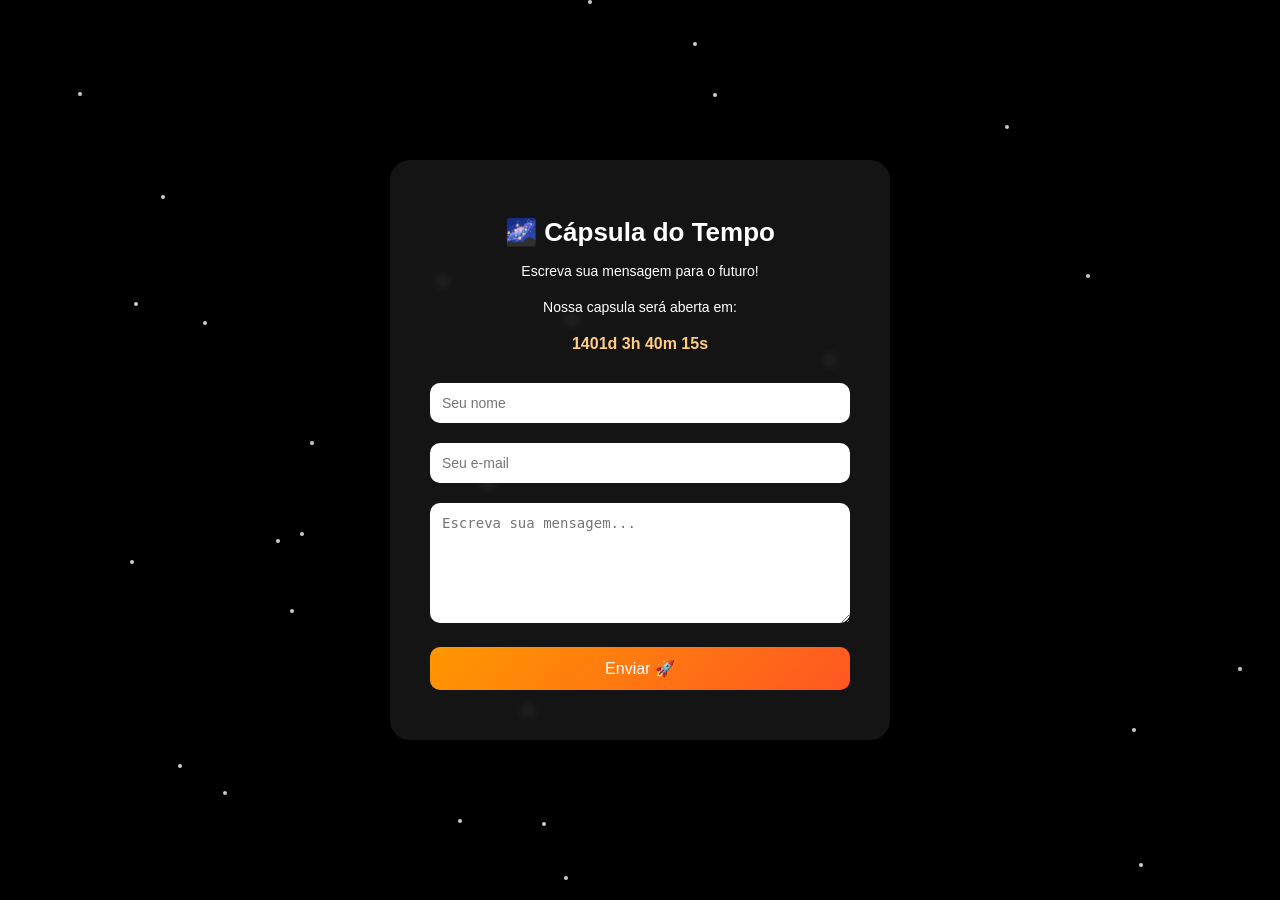
<file: index.html>
<!DOCTYPE html>
<html lang="pt-BR">
<head>
  <meta charset="UTF-8">
  <title>Cápsula do Tempo</title>
  <link rel="stylesheet" href="timecapsule.css">
</head>
<body>
  <div class="capsula">
    <h1>🌌 Cápsula do Tempo</h1>
    <p>Escreva sua mensagem para o futuro!</p>

    <p>Nossa capsula será aberta em:</p>

    <div id="contador"></div>

      <form action="https://formsubmit.co/pcrinzo20@hotmail.com" method="POST">
        <input type="text" name="nome" placeholder="Seu nome" required>
        <input type="email" name="email" placeholder="Seu e-mail" required>
        <textarea name="mensagem" rows="6" placeholder="Escreva sua mensagem..." required></textarea>

        <input type="hidden" name="_captcha" value="false">
        <input type="hidden" name="_subject" value="Nova mensagem para a cápsula do tempo!">
        <input type="hidden" name="_next" value="https://pcrinzo.github.io/TimeCapsule/"> 

        <button type="submit">Enviar 🚀</button>
      </form>


  </div>

  <script src="timecapsule.js"></script>
</body>
</html>
</file>
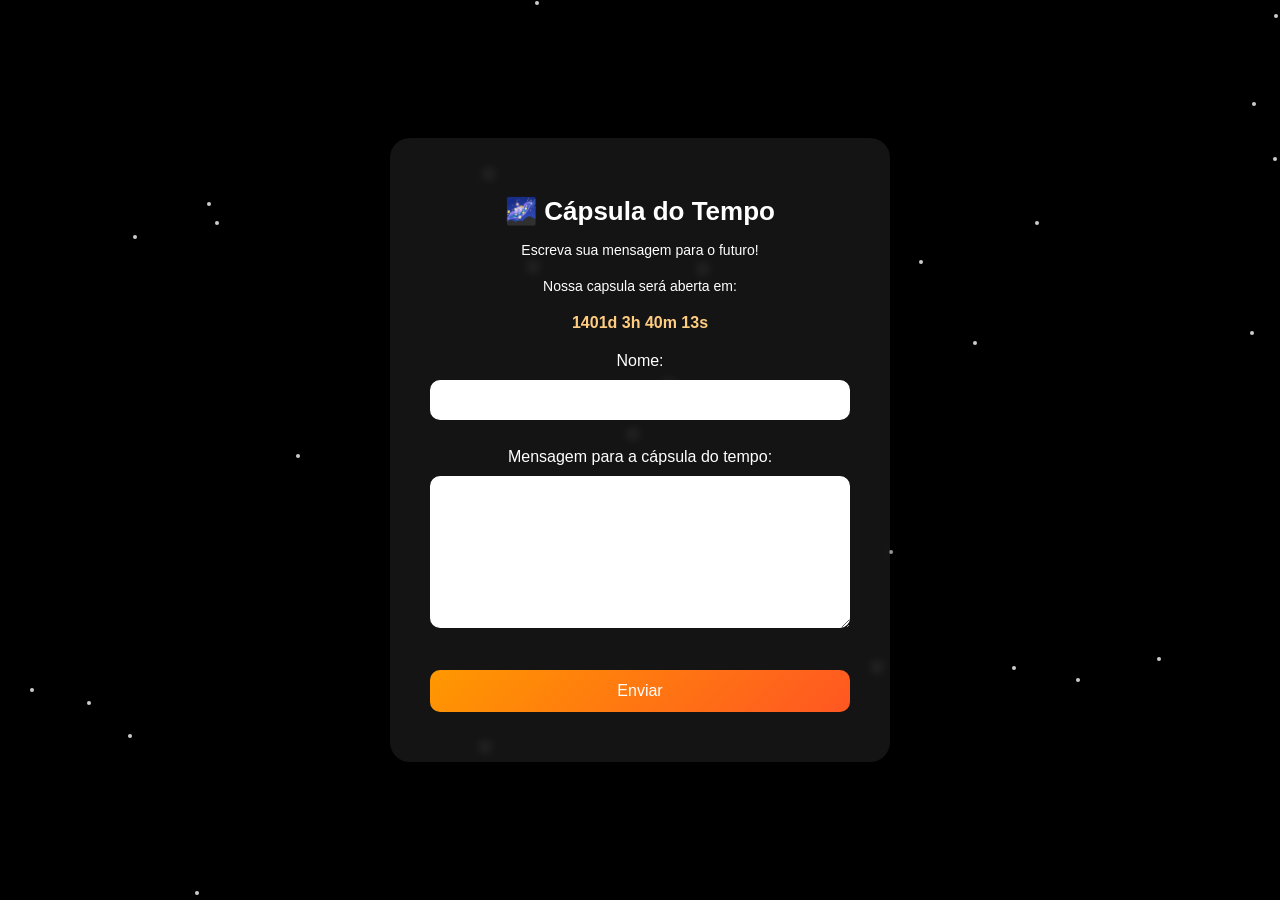
<file: timecapsule.html>
<!DOCTYPE html>
<html lang="pt-BR">
<head>
  <meta charset="UTF-8">
  <title>Cápsula do Tempo</title>
  <link rel="stylesheet" href="timecapsule.css">
</head>
<body>
  <div class="capsula">
    <h1>🌌 Cápsula do Tempo</h1>
    <p>Escreva sua mensagem para o futuro!</p>

    <p>Nossa capsula será aberta em:</p>

    <!-- Contador -->
    <div id="contador"></div>

    <form action="https://formsubmit.co/pcrinzo20@hotmail.com" method="POST">

    <input type="hidden" name="_next" value="http://127.0.0.1:5500/timecapsule.html">


    <input type="hidden" name="_captcha" value="false">

    <label for="nome">Nome:</label>
    <input type="text" id="nome" name="nome" required><br><br>

    <label for="mensagem">Mensagem para a cápsula do tempo:</label><br>
    <textarea id="mensagem" name="mensagem" rows="8" required></textarea><br><br>

    <button type="submit">Enviar</button>
</form>

  </div>

  <script src="timecapsule.js"></script>
</body>
</html>
</file>
<file: timecapsule.css>
body {
  margin: 0;
  padding: 0;
  font-family: 'Poppins', sans-serif;
  color: white;
  height: 100vh;
  display: flex;
  justify-content: center;
  align-items: center;
  overflow: hidden;
  background: black;
  position: relative;
}

body::before {
  content: "";
  position: absolute;
  top: 0; left: 0;
  width: 100%; height: 100%;
  background: black url("https://www.transparenttextures.com/patterns/stardust.png");
  animation: stars 100s linear infinite;
  z-index: -2;
}

@keyframes stars {
  from { background-position: 0 0; }
  to { background-position: -10000px 10000px; }
}

/* Caixa da cápsula */
.capsula {
  background: rgba(255, 255, 255, 0.08);
  backdrop-filter: blur(6px);
  padding: 40px;
  border-radius: 20px;
  box-shadow: 0 8px 25px rgba(0,0,0,0.6);
  width: 420px;
  text-align: center;
  position: relative;
  z-index: 2;
  animation: fadeIn 2s ease;
}

@keyframes fadeIn {
  from { opacity: 0; transform: translateY(20px); }
  to { opacity: 1; transform: translateY(0); }
}

h1 {
  font-size: 26px;
  margin-bottom: 15px;
}

p {
  font-size: 14px;
  margin-bottom: 20px;
}

/* Contador */
#contador {
  font-size: 16px;
  font-weight: bold;
  margin-bottom: 20px;
  color: #ffcc80;
}

/* Inputs e botão iguais */
input, button {
  width: 100%;
  box-sizing: border-box;
  padding: 12px;
  margin: 10px 0;
  border: none;
  border-radius: 10px;
  font-size: 14px;
}

/* Textarea do mesmo tamanho na largura, mas cresce só para baixo */
textarea {
  width: 100%;
  min-height: 120px;        /* altura inicial */
  resize: vertical;         /* pode aumentar só para baixo */
  padding: 12px;
  margin: 10px 0;
  border: none;
  border-radius: 10px;
  font-size: 14px;
  box-sizing: border-box;
}

/* Botão manter estilo */
button {
  background: linear-gradient(135deg, #ff9800, #ff5722);
  border: none;
  border-radius: 10px;
  font-size: 16px;
  cursor: pointer;
  color: white;
  transition: 0.3s;
}

button:hover {
  background: linear-gradient(135deg, #ffa726, #ff7043);
  transform: scale(1.05);
}


.particle {
  position: absolute;
  width: 4px;
  height: 4px;
  background: white;
  border-radius: 50%;
  opacity: 0.8;
  animation: float 8s infinite ease-in-out;
}

@keyframes float {
  0% { transform: translateY(0) scale(1); opacity: 1; }
  50% { transform: translateY(-40px) scale(1.3); opacity: 0.5; }
  100% { transform: translateY(0) scale(1); opacity: 1; }
}

/* Overlay escurecido */
.overlay {
  position: fixed;
  top: 0;
  left: 0;
  width: 100%;
  height: 100%;
  background: rgba(0,0,0,0.8);
  pointer-events: none;
  overflow: hidden;
  z-index: 1000;
  display: flex;
  justify-content: center;
  align-items: center;
  flex-direction: column;
  color: #ffcc80;
  font-size: 24px;
  font-weight: bold;
  opacity: 0;
  animation: fadeInOverlay 0.5s forwards;
}

/* Partículas da explosão */
.overlay .particle {
  position: absolute;
  width: 6px;
  height: 6px;
  background: gold;
  border-radius: 50%;
  opacity: 1;
  animation: explode 3s forwards;
}

/* Animação das partículas */
@keyframes explode {
  0% {
    transform: translate(0,0) scale(1);
    opacity: 1;
  }
  100% {
    transform: translate(var(--tx), var(--ty)) scale(0.5);
    opacity: 0;
  }
}

/* Fade in do overlay */
@keyframes fadeInOverlay {
  to { opacity: 1; }
}

/* Fade out do overlay */
@keyframes fadeOutOverlay {
  to { opacity: 0; }
}
</file>
